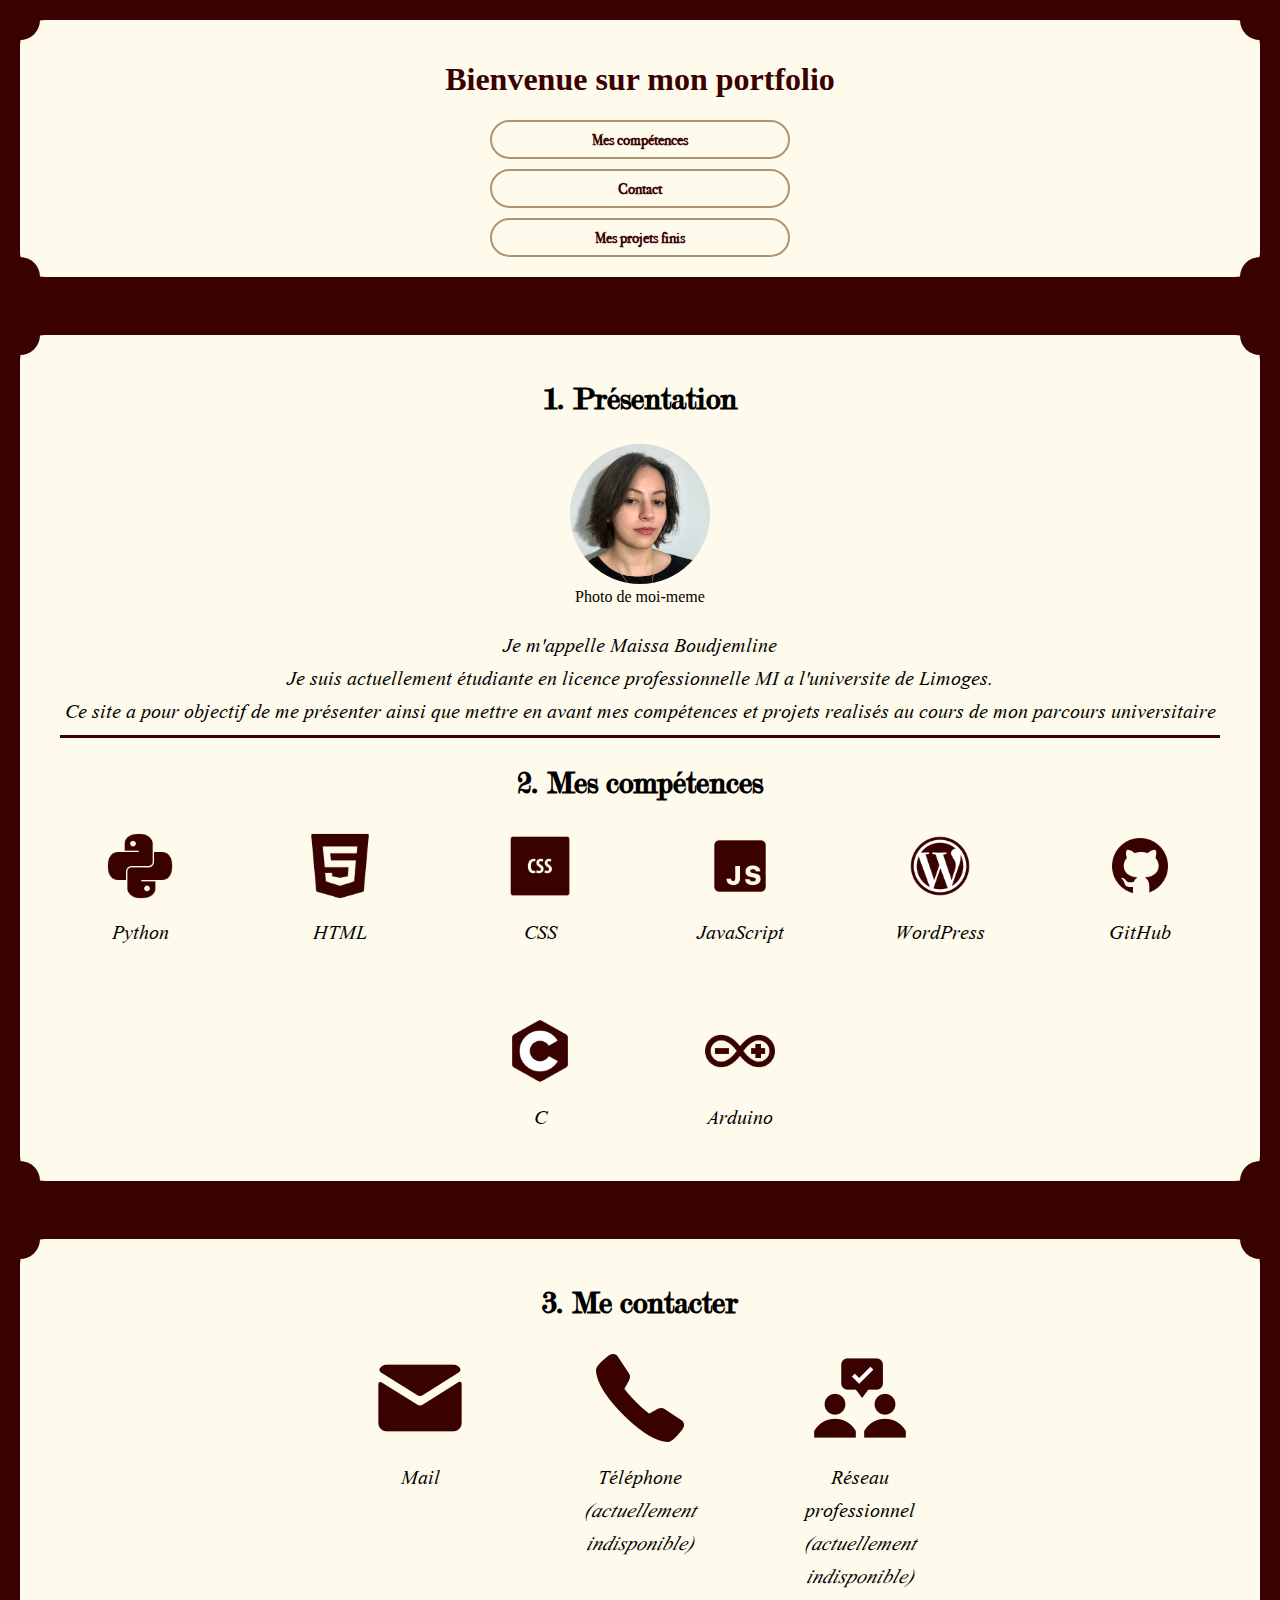
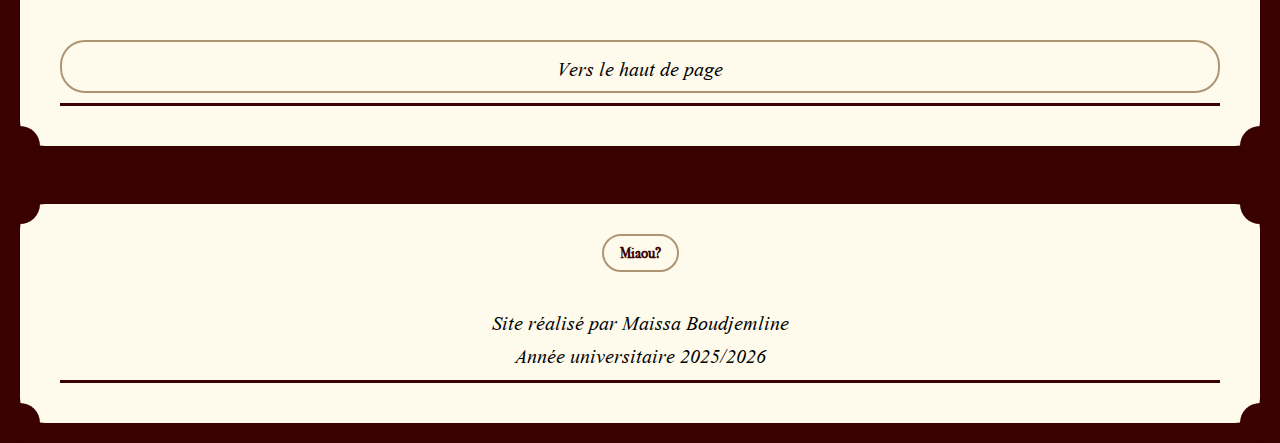
<file: index.html>
<!doctype html>
<html lang="fr">
<head>
    <meta charset="UTF-8">
    <title>Présentation de Maissa Boudjemline</title>
    <link rel="stylesheet" href="feuille-style-106.css">
    <link rel="icon" href="./images/favicon.png">
</head>

<body>

    <div class="contenu" id="haut">
        <div class="coin-bas-g"></div>
        <div class="coin-bas-d"></div>

        <header>
            <h1>Bienvenue sur mon portfolio</h1>
            <nav>
                <ol class="nav-principale">
                    <li>
                        <a href="#comp" class="section">
                            <span class="nav-text">Mes compétences</span>
                        </a>
                    </li>
                    <li>
                        <a href="#contact" class="section">
                            <span class="nav-text">Contact</span>
                        </a>
                    </li>
                    <li>
                        <a href="./lien-portfolio.html" class="section">
                            <span class="nav-text">Mes projets finis</span>
                        </a>
                    </li>
                </ol>
                
            </nav>
        </header>
    </div>

    <br>
    <main class="contenu">
        <section>
            
            <h2>1. Présentation</h2>
            <article class="presentation">
                <section class="photo-profil">
                    <img  src="./images/photo_profile.png" alt="Photo de Maissa Boudjemline">
                    <figcaption>Photo de moi-meme</figcaption>
                </section>
                

                <p class="texte-presentation">
                    Je m'appelle Maissa Boudjemline
                    <br>
                    Je suis actuellement étudiante en licence professionnelle MI a l'universite de Limoges.
                    <br>
                    Ce site a pour objectif de me présenter ainsi que mettre en avant mes compétences et projets realisés au cours de mon parcours universitaire
                </p>
            </article>
        </section>

        <section>
            <h2 id="comp">2. Mes compétences</h2>

            <div class="sec-competences">

                <div class="competence">
                    <img src="./images/icons8-python-100.png" alt="Logo Python">
                    <p>Python</p>
                </div>

                <div class="competence">
                    <img src="./images/icons8-html-5-100.png" alt="Logo HTML">
                    <p>HTML</p>
                </div>

                <div class="competence">
                    <img src="./images/icons8-css-100.png" alt="Logo CSS">
                    <p>CSS</p>
                </div>

                <div class="competence">
                    <img src="./images/icons8-javascript-100.png" alt="Logo JavaScript">
                    <p>JavaScript</p>
                </div>

                <div class="competence">
                    <img src="./images/icons8-wordpress-100.png" alt="Logo WordPress">
                    <p>WordPress</p>
                </div>

                <div class="competence">
                    <img src="./images/icons8-github-logo-100.png" alt="Logo GitHub">
                    <p>GitHub</p>
                </div>

                <div class="competence">
                    <img src="./images/icons8-c-100.png" alt="Logo langage C">
                    <p>C</p>
                </div>

                <div class="competence">
                    <img src="./images/icons8-arduino-100.png" alt="Logo Arduino">
                    <p>Arduino</p>
                </div>
                <div class="coin-bas-g"></div>
                <div class="coin-bas-d"></div>
            </div>
        </section>

    </main>

    <br>
    <div class="contenu" id="contact">
        <div class="coin-bas-g"></div>
        <div class="coin-bas-d"></div>

        <section>
            <h2>3. Me contacter</h2>

            <div class="sec-contacts">

                <div class="contact">
                    <a href="mailto:maissa.boudjemline@etu.unilim.fr" title="Me contacter par email">
                        <img src="./images/icons8-mail-100-3.png" alt="Icône mail">
                    </a>
                    <p>Mail</p>
                </div>

                <div class="contact">
                    <a href="#" title="Me contacter par téléphone">
                        <img src="./images/icons8-telephone-100.png" alt="Icône téléphone">
                    </a>
                    <p>Téléphone<br>
                        <em>(actuellement indisponible)</em></p>
                </div>

                <div class="contact">
                    <a href="#" >
                        <img src="./images/icons8-social-100.png" alt="Icône réseau professionnel" title="Réseau professionnel actuellement indisponible">
                    </a>
                    <p>
                        Réseau professionnel<br>
                        <em>(actuellement indisponible)</em>
                    </p>
                </div>
            </div>

            <p>
                <a href="#haut" class="section">Vers le haut de page</a>
            </p>
        </section>
    </div>

    <br>
    <footer class="contenu">
        <div class="chat">
            <div class="bouton-chat">
                <button id="api" class="section">
                    <span class="nav-text">Miaou? </span>
                </button>
            </div>
            <br>
            <img id="cat" width="300">
            
        </div>
        
        <script>
            document.getElementById("api").addEventListener("click", async () => {
            const res = await fetch("https://api.thecatapi.com/v1/images/search");
            const data = await res.json();
            document.getElementById("cat").src = data[0].url;});
        </script>
    
        <p>
            Site réalisé par Maissa Boudjemline
            <br>
            Année universitaire 2025/2026
        </p>

        <div class="coin-bas-g"></div>
        <div class="coin-bas-d"></div>
    </footer>

</body>
</html>
</file>
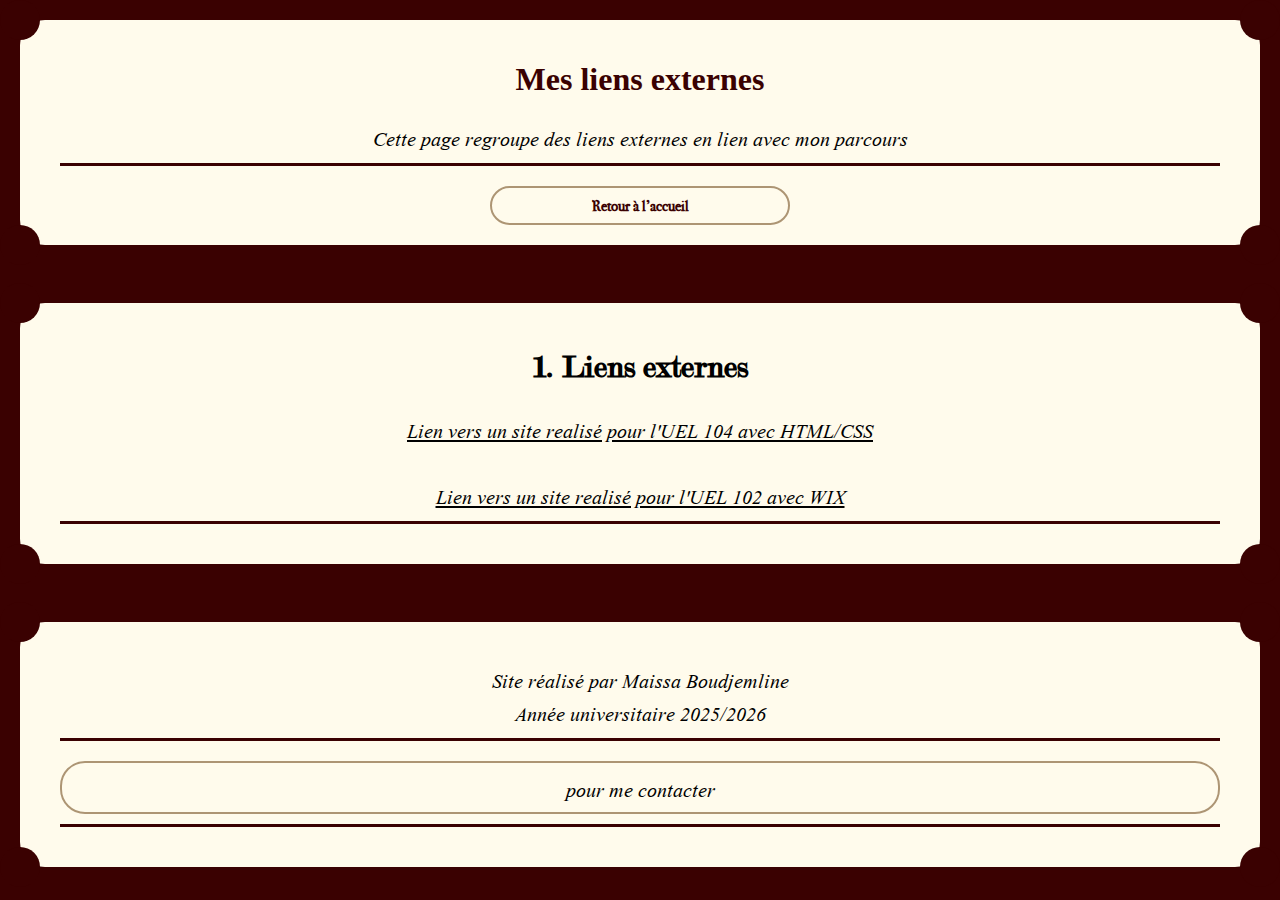
<file: lien-portfolio.html>
<!doctype html>
<html lang="fr">
<head>
    <meta charset="UTF-8">
    <title>Liens utiles</title>

    <link rel="stylesheet" href="feuille-style-106.css">
    <link rel="icon" href="./images/favicon.png">
</head>

<body>

    <div class="contenu" id="haut">
        <div class="coin-bas-g"></div>
        <div class="coin-bas-d"></div>

        <header>
            <h1>Mes liens externes</h1>

            <p id="intro">
                Cette page regroupe des liens externes en lien avec mon parcours
            </p>

            <nav>
                <ol class="nav-principale">
                    <li>
                        <a href="./index.html" class="section">
                            <span class="nav-text">Retour à l’accueil</span>
                        </a>
                    </li>
                </ol>
            </nav>
        </header>
    </div>

    <br>

    <div class="contenu">
        <section>
            <h2>1. Liens externes</h2>

            <article>
                <p>
                    <a href="http://s144644046.onlinehome.fr/l104-25/boudjemline/" target="_blank" id="lien"> Lien vers un site realisé pour l'UEL 104 avec HTML/CSS</a>
                    <br><br>
                    <a href="https://maissaboudj.wixsite.com/monentreedanslavie" target="_blank"id="lien">Lien vers un site realisé pour l'UEL 102 avec WIX</a>
                </p>
            </article>
        </section>

        <div class="coin-bas-g"></div>
        <div class="coin-bas-d"></div>
    </div>

    <br>

    <footer class="contenu">
        <p>
            Site réalisé par Maissa Boudjemline
            <br>
            Année universitaire 2025/2026
        </p>
        <p>  
            <a href="index.html#contact" class="section">pour me contacter</a>
        </p>  
        

        <div class="coin-bas-g"></div>
        <div class="coin-bas-d"></div>
    </footer>

</body>
</html>
</file>
<file: feuille-style-106.css>
html {
    scroll-padding-top: 20px;
}

body {
    background-color: #3A0101;
    margin: 0;
}


a {
    color: black;
    text-decoration: none;
}
a:hover {
    color: #3A0101;
}
#lien {
    text-decoration: underline;
}
h1 {
    text-align: center;
    color: #3A0101;
}

h2 {
    font-family: "MOD20", serif;
    font-size: 32px;
    text-align: center;
}

p {
    margin: 20px;
    padding-bottom: 10px;
    border-bottom: 3px solid #3A0101;
    font-family: "vijaya", serif;
    font-size: 25px;
    text-align: center;
}


nav {
    font-family: "Bodoni-72-book", serif;
}

.nav-principale {
    display: grid;
    gap: 10px;
    max-width: 300px;
    margin: 0 auto;
    padding: 0;
    list-style: none;
}

.section {
    display: block;
    background: #FFFBEC;
    border: 2px solid #ad9574;
    border-radius: 25px;
    padding: 8px;
    text-align: center;
    transition: 0.2s;
}

.section:hover {
    background: #EAD3B4;
    transform: translateY(-3px);
}

.nav-text {
    font-size: 15px;
    font-weight: bold;
    color: #3A0101;
}
/*-----contenue------*/

.contenu {
    position: relative;
    background-color: #FFFBEC;
    border-radius: 25px;
    padding: 20px;
    margin: 20px;
}

.contenu::before,
.contenu::after,
.coin-bas-g,
.coin-bas-d {
    content: "";
    position: absolute;
    width: 40px;
    height: 40px;
    background: #3A0101;
    border-radius: 50%;
}

.contenu::before {
    top: -20px;
    left: -20px;
}

.contenu::after {
    top: -20px;
    right: -20px;
}

.coin-bas-g {
    bottom: -20px;
    left: -20px;
}

.coin-bas-d {
    bottom: -20px;
    right: -20px;
}

.presentation {
    text-align: center;
}

.photo-profil img {
    width: 140px;          
    height: 140px;
    border-radius: 50%;    
    object-fit: cover;    
}

/*-------competances------*/
.sec-competences {
    display: flex;
    flex-wrap: wrap;
    justify-content: center;
    align-items: flex-start;
    gap: 40px;
    margin-top: 30px;
}

.competence {
    width: 160px;
    display: flex;
    flex-direction: column;
    align-items: center;
}

.competence img {
    width: 70px;
    height: 70px;
}

.competence p {
    margin-top: 12px;
    border-bottom: none;
    min-height: 30px;
    text-align: center;
}
.competence img {
    transition: transform 0.2s ease;
}

.competence:hover img {
    transform: scale(1.1);
}
/*-----contacts-----*/
.sec-contacts {
    display: flex;
    justify-content: center;
    align-items: flex-start;
    gap: 40px;
}

.contact {
    width: 180px;
    text-align: center;
}

.contact img {
    display: block;
    margin: 0 auto;
}

.contact p {
    border-bottom: none;
    margin-top: 10px;
}
.contact img {
    transition: transform 0.2s ease;
}

.contact:hover img {
    transform: scale(1.1);
}

/*------footer-font-----*/
footer {
    font-family: "vijaya", serif;
}


@font-face {
    font-family: "Bodoni-72-book";
    src: url("./police/bodoni-72-book.ttf");
}

@font-face {
    font-family: "MOD20";
    src: url("./police/MOD20.TTF");
}

@font-face {
    font-family: "vijaya";
    src: url("./police/vijaya.ttf");
}
/*-----API------*/
.chat {
    text-align: center;
    margin: 20px 0;
}

#cat {
    display: block;
    margin: 0 auto 20px auto;
    border-radius: 15px;
    max-width: 100%;
    height: auto;
}

.bouton-chat {
    display: flex;
    justify-content: center;
    margin-top: 20px;
}

#api {
    background: none;
    border: none;
    padding: 0;
    cursor: pointer;
    width: auto;
    min-width: 200px;
}


#api .nav-text:hover {
    background: #EAD3B4;
    transform: translateY(-3px);
}

#api .nav-text {
    font-family: "Bodoni-72-book", serif;
    font-size: 15px;
    font-weight: bold;
    color: #3A0101;
    border: 2px solid #ad9574;
    border-radius: 25px;
    padding: 8px 16px;
    text-align: center;
}
</file>
